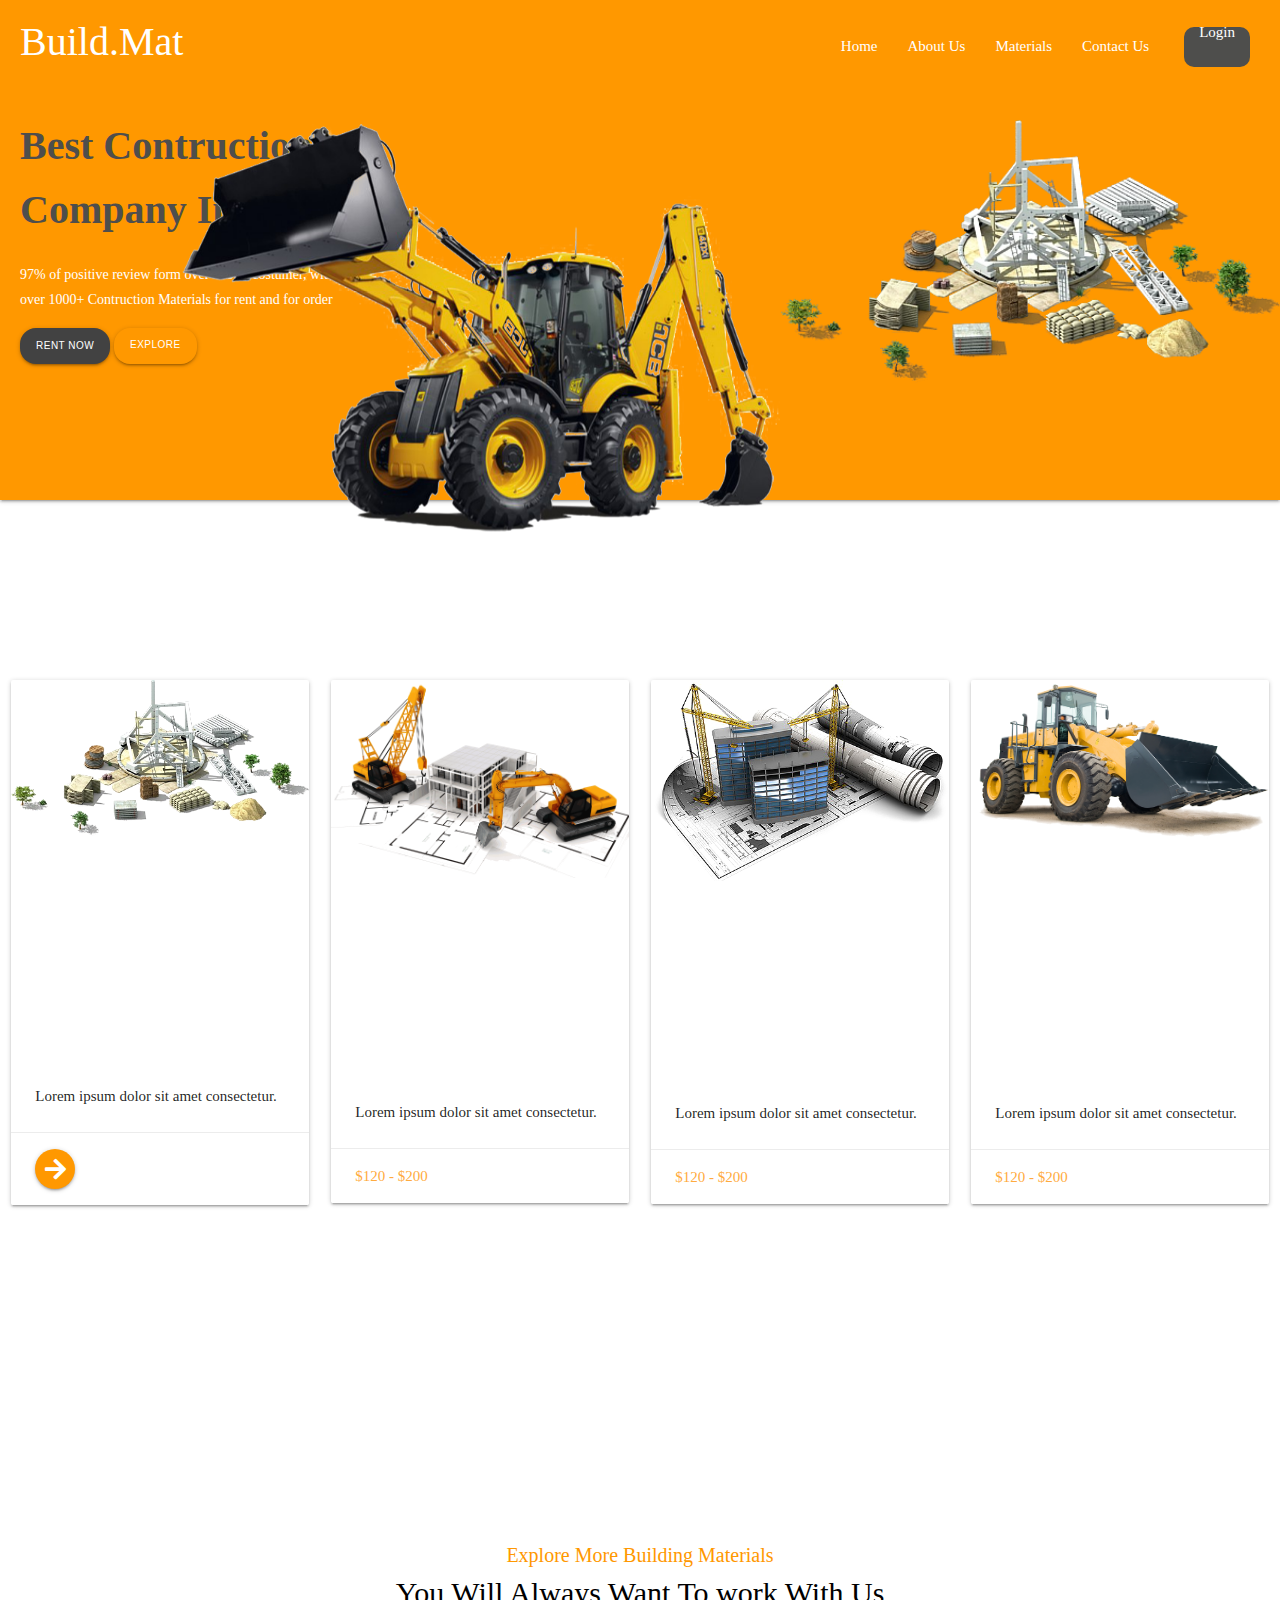
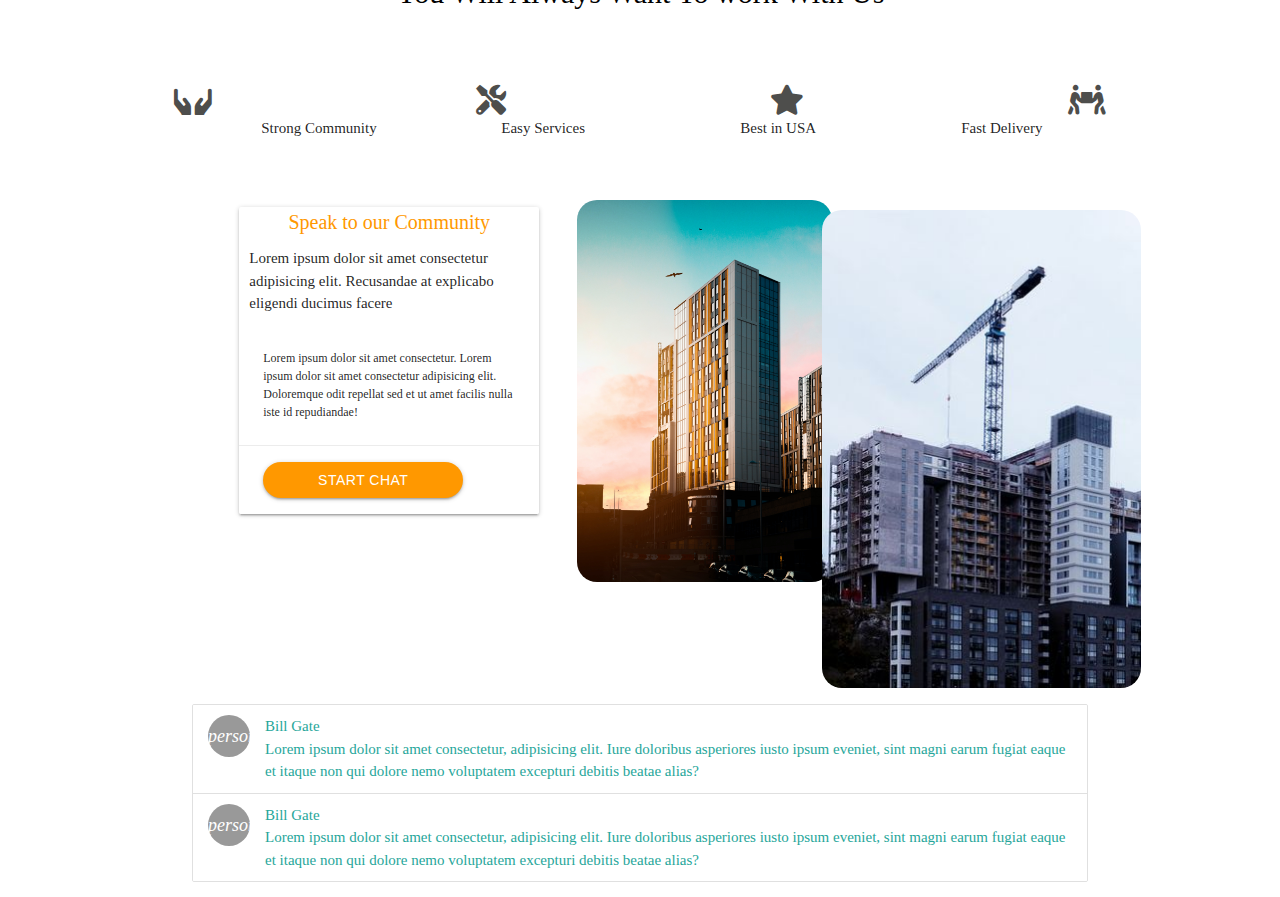
<file: text.html>
<!DOCTYPE html>
<html lang="en">
<head>
    <meta charset="UTF-8">
    <meta http-equiv="X-UA-Compatible" content="IE=edge">
    <meta name="viewport" content="width=device-width, initial-scale=1.0">
    <title>Build.Mat</title>
    <link rel="stylesheet" href="css/materialize.css">
    <link rel="stylesheet" href="icon/all.css">
    <link rel="stylesheet" href="js/all.js">
    <link rel="stylesheet" href="style.css">
    <link rel="shortcut icon" href="img/Construction-Machine-PNG-High-Quality-Image.png" type="image/x-icon">
</head>
<body>
        <div class="">
            <nav class="orange" style="height: 500px; padding-top: 20px;padding-left: 20px;">
                <h3 style="margin: 0%;font-family: 'Arial Black';font-size: 40px;">
                    Build.Mat
                </h3>
                <ul class="right" style="position: relative;bottom: 50px;">
                    <li><a href="hm.html">Home</a></li>
                    <li><a href="">About Us</a></li>
                    <li><a href="">Materials</a></li>
                    <li><a href="">Contact Us</a></li>
                    <li style="background-color: #4E4E4C;border-radius: 10px;height: 40px;position: relative;top: 13px;margin-left: 20px;margin-right: 30px;"><a style="position: relative;bottom: 10px;height: 33px;" href=""><p style="position: relative;bottom: 17px;">Login</p></a></li>
                </ul>
                <div style="border-radius: 10px;width: 400px;position: relative;top: 50px;color: #4E4E4C;">
                    <p style="font-size: 40px;font-weight: bolder;">
                        Best Contruction Company In USA
                    </p>
                </div>
                <p style="margin: 0%;padding: 0%;line-height: 25px;font-size: 14px; margin-top: 70px;">
                    97% of positive review form over 4500+ costumer, with <br> over 1000+ Contruction Materials for rent and for order
                </p>
                <input style="border-radius: 16px;height: 36px;font-size: 10px;" class="btn grey darken-3 btn" type="button" value="Rent Now">
                <input style="border-radius: 16px;height: 36px;font-size: 10px; border-color: #4E4E4C;" class="btn btn-small orange" class="btn" type="button" value="Explore">
            </nav>
            <div class="right" style="position: relative;bottom: 380px;">
                <img width="500px" class="responsive-img" src="img/Construction-PNG-Photo.png" alt="">
            </div>
            <div class="right" style="position: relative;bottom: 400px;">
                <img width="600px" style="transform: rotateY(180deg);" class="" src="img/Construction-Machine-PNG-High-Quality-Image.png" alt="">
            </div>
        </div>
        <br><br><br><br><br><br><br><br><br><br><br><br><br><br><br><br><br><br><br><br><br>
    <div class="row" style="position: relative; bottom: 300px;">
        <div class="col l3 m6 s12">
            <div class="card hoverable">
                <div class="card-image" style="height: 381px;">
                    <img class="responsive-img" src="img/Construction-PNG-Photo.png" alt="">
                </div>
                <div class="card-content">
                    Lorem ipsum dolor sit amet consectetur.
                </div>
                <div class="card-action">
                    <a class="btn-floating orange" href=""><i class="fas fa-arrow-right"></i></a>
                </div>
            </div>
        </div>
        <div class="col l3 m6 s12">
            <div class="card hoverable">
                <div class="card-image" style="height: 397px;">
                    <img class="responsive-img" src="img/Construction-Transparent-PNG.png" alt="">
                </div>
                <div class="card-content">
                    Lorem ipsum dolor sit amet consectetur.
                </div>
                <div class="card-action">
                    <a href="">$120 - $200</a>
                </div>
            </div>
        </div>
        <div class="col l3 m6 s12">
            <div class="card hoverable">
                <div class="card-image" style="height: 398px;">
                    <img class="responsive-img" src="img/Construction-PNG-Image.png" alt="">
                </div>
                <div class="card-content">
                    Lorem ipsum dolor sit amet consectetur.
                </div>
                <div class="card-action">
                    <a href="">$120 - $200</a>
                </div>
            </div>
        </div>
        <div class="col l3 m6 s12">
            <div class="card hoverable">
                <div class="card-image" style="height: 398px;">
                    <img class="responsive-img" src="img/Construction-Download-PNG-Image.png" alt="">
                </div>
                <div class="card-content">
                    Lorem ipsum dolor sit amet consectetur.
                </div>
                <div class="card-action">
                    <a href="">$120 - $200</a>
                </div>
            </div>
        </div>
    </div>
    <a href="">
        <p class="center orange-text" style="font-size: 20px;margin: 0%;">
            Explore More Building Materials
        </p>
    </a>
    <p class="center black-text" style="font-size: 30px;margin: 0%;">
        You Will Always Want To work With Us
    </p>
    
        <div class="center" style="margin-top: 70px;">
            <i class="fas fa-hands fa-2x" style="color: #4E4E4C; padding-left: 130px;padding-right: 130px;"></i>
            <i class="fas fa-tools fa-2x" style="color: #4E4E4C; padding-left: 130px;padding-right: 130px;"></i>
            <i class="fas fa-star fa-2x" style="color: #4E4E4C; padding-left: 130px;padding-right: 130px;"></i>
            <i class="fas fa-people-carry fa-2x" style="color: #4E4E4C; padding-left: 130px;padding-right: 130px;"></i>
        </div>
    <div class="center">
         
    </div>
    <div class="row" style="margin-bottom: 60px;">
        <div class="col l3 m3 s12" style="position: relative;left: 250px;">
            Strong Community
        </div>
        <div class="col l3 m3 s12" style="position: relative;left: 170px;">
            Easy Services
        </div>
        <div class="col l3 m3 s12" style="position: relative;left: 89px;">
            Best in USA
        </div>
        <div class="col l3 m3 s12" style="position: relative;right: 10px;;">
            Fast Delivery
        </div>
    </div>
    <div class="row" style="width: 80%;">
        <div class="col l4 m4 s12">
            <div class="card" style="width: 300px; position: relative;left: 100px;">
                <div class="card-title center orange-text">
                    <p style="font-size: 20px;">Speak to our Community</p>
                </div>
                <div class="title">
                    <p style="text-align: left;margin: 10px;"> Lorem ipsum dolor sit amet consectetur adipisicing elit. Recusandae at explicabo eligendi ducimus facere</p>
                </div>
                <div class="card-content" style="font-size: 12px;">
                    Lorem ipsum dolor sit amet consectetur. Lorem ipsum dolor sit amet consectetur adipisicing elit. Doloremque odit repellat sed et ut amet facilis nulla iste id repudiandae!
                </div>
                <div class="card-action">
                    <a href=""><input type="button" class="btn orange" style="width: 200px;border-radius: 20px;" value="Start Chat"></a>
                </div>
            </div>
        </div>
        <div class="col l4 m4 s12" style="left: 96px;position: relative;">
            <img class="responsive-img materialboxed" style="border-radius: 20px;width: 80%;" src="img/james-sullivan-B5TbxJZLpfs-unsplash.jpg" alt="">
        </div>
        <div class="col l4 m4 s12">
            <img class="responsive-img" style="border-radius: 20px;position: relative;top: 10px;" src="img/building_construction_architecture_design_116827_320x480.jpg" alt="">
        </div>
    </div>
    <div class="container">
        <ul class="collection">
            <a href="" class="collection-item avatar">
                <i class="circle material-icons">
                    person
                </i>
                <p class="span-title">
                Bill Gate
                </p>
                <span>
                    Lorem ipsum dolor sit amet consectetur, adipisicing elit. Iure doloribus asperiores iusto ipsum eveniet, sint magni earum fugiat eaque et itaque non qui dolore nemo voluptatem excepturi debitis beatae alias?
                </span>
            </a>
            <a href="" class="collection-item avatar">
                <i class="circle material-icons">
                    person
                </i>
                <p class="span-title">
                Bill Gate
                </p>
                <span>
                    Lorem ipsum dolor sit amet consectetur, adipisicing elit. Iure doloribus asperiores iusto ipsum eveniet, sint magni earum fugiat eaque et itaque non qui dolore nemo voluptatem excepturi debitis beatae alias?
                </span>
            </a>
        </ul>
    </div>   
</body>
</html>
</file>
<file: style.css>
body{
    margin: 0%;
    padding: 0%;
    font-family: Cascadia Code;
}
* {
    margin: 0%;
    padding: 0%;
    box-sizing: border-box;
}
.footer{
    padding: 20px;
    background-color: orange;
}
.footer .social{
    text-align: center;
    padding: 25px;
    color: rgb(138, 138, 138);
}
.footer .social a {
    font-size: 24px;
    color: inherit;
    border: 1px solid;
    width: 40px;
    height: 40px;
    line-height: 38px;
    display: inline-block;
    text-align: center;
    border-radius: 50%;
    margin: 0 8px;
    opacity: 0.75;
}
.footer .social a:hover {
	background-color: black;
}
.footer ul {
    margin-top: 0%;
    padding: 0%;
    list-style: none;
    font-size: 18px;
    line-height: 1.6;
    margin-bottom: 0%;
    text-align: center;
}
.footer ul li a {
    color: inherit;
    text-decoration: none;
    opacity: 0.8;
}
.footer ul li{
    display: inline-block;
    padding: 0 15px;
}
.footer ul li a:hover {
    opacity: 1;
}
.footer .copyright {
    margin-top: 15px;
    text-align: center;
    font-size: 13px;
}
::-webkit-scrollbar{
    width: 10px;
}
::-webkit-scrollbar-track{
    background: #4E4E4C;
}
::-webkit-scrollbar-thumb{
    background: orange;;
}
::-webkit-scrollbar-thumb:hover{
    background: #ff8800;
}
</file>
